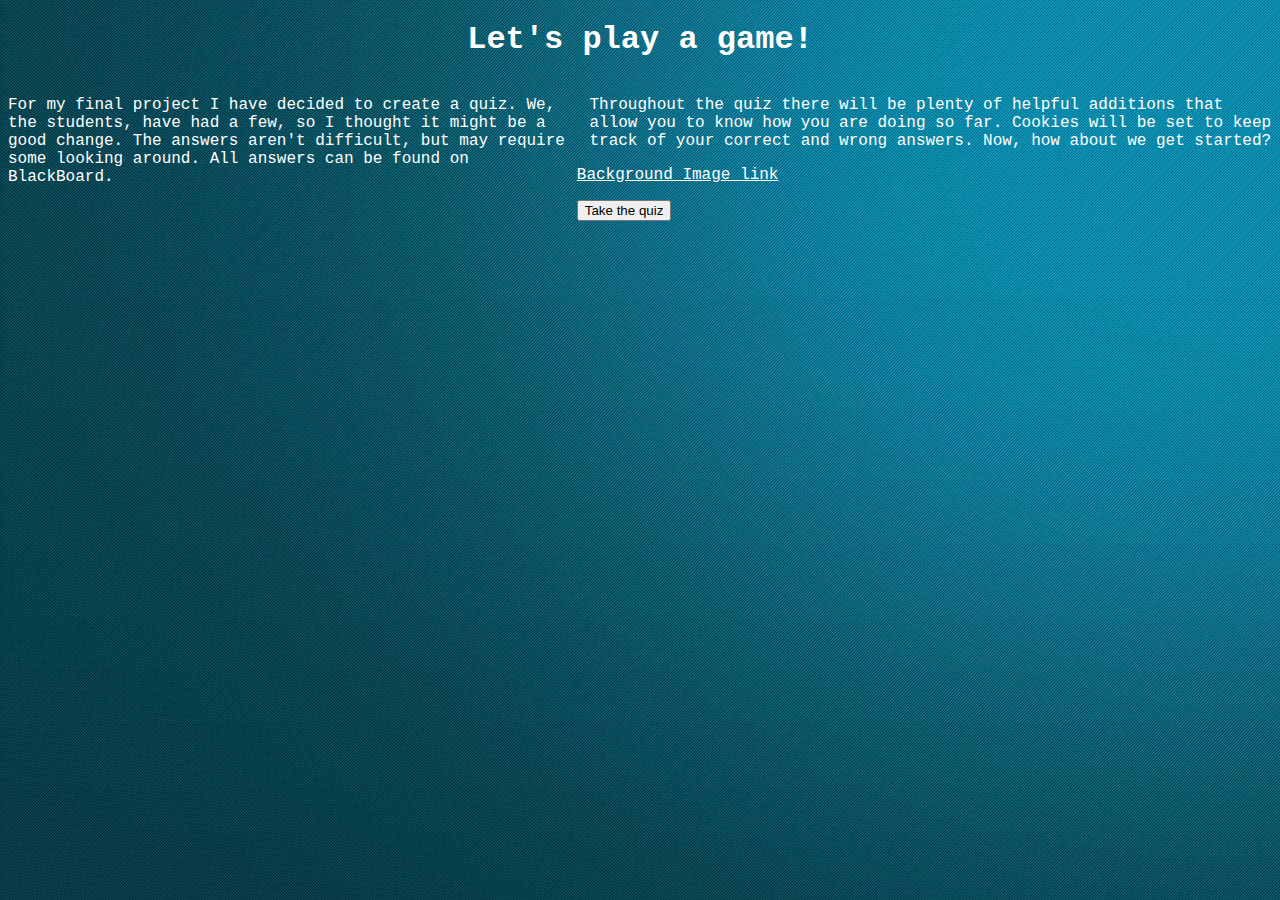
<file: index.html>
<!DOCTYPE html>
<html lang="en">
<head>
  <title> Page 1 </title>
  <link rel="stylesheet" href="FinalProject.css"/>
  <script src="https://ajax.googleapis.com/ajax/libs/jquery/3.1.1/jquery.min.js"></script>
  <script type="text/javascript" src="FinalProject.js"></script>
</head>
<body class= "backgroundpage1" onload="timedfunction()">
  <h1> Let's play a game! </h1>
  <p id="usersname"> </p>
<div style = "width:100%">

    <div style="float: left; width: 1%">
    <!-- Null -->
    </div>
    <div style = "float: left; width: 45%">
        <p>
          For my final project I have decided to create a quiz. We, the students,
          have had a few, so I thought it might be a good change. The
          answers aren't difficult, but may require some looking around. All
          answers can be found on BlackBoard.
        </p>
    </div>
    <div style = "float: right; width: 54%">
        <p>
          Throughout the quiz there will be plenty of helpful additions that allow
          you to know how you are doing so far. Cookies will be set to keep track
          of your correct and wrong answers. Now, how about we get started?
      </p>
    </div>

</div>
<p> <a href="http://wallpapercave.com/wp/WVN2cWE.jpg">Background Image link</a> </p>
<form action="FinalProject2.html">
    <input type="submit" value="Take the quiz" />
</form>

</body>
</html>
</file>
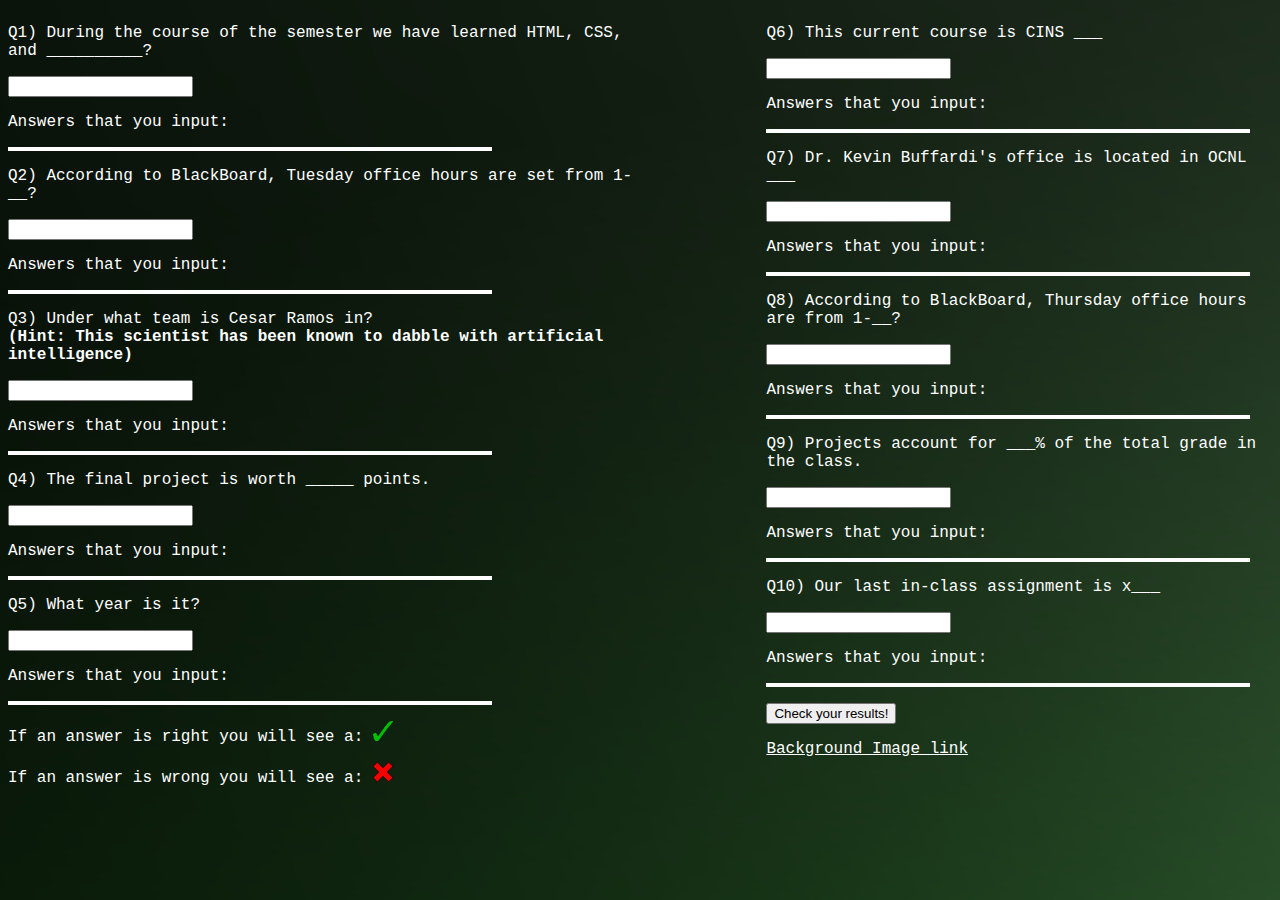
<file: FinalProject2.html>
<!DOCTYPE html>
  <html>
  <head>
    <title> Page 2 </title>
          <link rel="stylesheet" href="FinalProject.css"/>
          <script src="https://ajax.googleapis.com/ajax/libs/jquery/3.1.1/jquery.min.js"></script>
          <script type="text/javascript" src="FinalProject.js"></script>
  </head>

  <body class="backgroundpage2">
<div style="width: 100%">
<!-- Left Div -->
  <div style="width: 50%; float: left">

    <p id="1"> Q1) During the course of the semester we have learned HTML, CSS, and __________? </p>
    <!-- Answer: Javascript -->
<p> <input onchange="checkq1()" id="firstresponse"> </p>
    <p> Answers that you input: </p>
    <p id="arrayfor1" class="wrap"> </p>

    <p> Q2) According to BlackBoard, Tuesday office hours are set from 1-__?
<p> <input onchange="checkq2()" id="secondresponse"> </p>
    <!-- Answer: 4 -->
    <p> Answers that you input: </p>
    <p id="arrayfor2" class="wrap"> </p>

    <p> Q3) Under what team is Cesar Ramos in?
    <br><b> (Hint: This scientist has been known to dabble with artificial intelligence)</b></p>
    <!-- Answer: Marvin Minsky, Marvin, Minsky -->
<p> <input onchange="checkq3()" id="thirdresponse"> </p>
    <p> Answers that you input: </p>
    <p id="arrayfor3" class="wrap"> </p>

    <p> Q4) The final project is worth _____ points. </p>
    <!-- Answer: 100 -->
<p> <input onchange="checkq4()" id="fourthresponse"> </p>
    <p> Answers that you input: </p>
    <p id="arrayfor4" class="wrap"></p>

    <p> Q5) What year is it? </p>
<p><input onchange="checkq5()" id="fifthresponse"> </p>
    <!-- 2016 -->
    <p> Answers that you input: </p>
    <p id="arrayfor5" class="wrap"></p>

<p> If an answer is right you will see a: <a href="http://www.clker.com/cliparts/2/k/n/l/C/Q/transparent-green-checkmark-hi.png"> <img id="green" src="GreenCheckMark.png" alt="Green Check Mark" width="20" height="20"> </a></p>
<p> If an answer is wrong you will see a: <a href="http://www.pd4pic.com/images/red-sign-icon-mark-symbol-cross-circle-cartoon.png"><img id="red" src="RedXMark.png" alt="Red X Mark" width="20" height="20"> </a></p>
  </div>
<!-- Right Div -->
  <div style="width: 40%; float: right">

    <p> Q6) This current course is CINS ___</p>
    <!-- Answer: 110 -->
<p> <input onchange="checkq6()" id="sixthresponse"> </p>
    <p> Answers that you input: </p>
    <p id="arrayfor6" class="wrap"></p>

    <p> Q7) Dr. Kevin Buffardi's office is located in OCNL ___ </p>
    <!-- 220 -->
<p> <input onchange="checkq7()" id="seventhresponse"> </p>
    <p> Answers that you input: </p>
    <p id="arrayfor7" class="wrap"></p>

    <p> Q8) According to BlackBoard, Thursday office hours are from 1-__?
    <!-- Answer: 3 -->
<p> <input onchange="checkq8()" id="eighthresponse"> </p>
    <p> Answers that you input: </p>
    <p id="arrayfor8" class="wrap"></p>

    <p> Q9) Projects account for ___% of the total grade in the class.
    <!-- Answer: 40 -->
<p> <input onchange="checkq9()" id="ninthresponse"> </p>
    <p> Answers that you input: </p>
    <p id="arrayfor9" class="wrap"></p>

    <p> Q10) Our last in-class assignment is x___ </p>
    <!-- Answer: 29 -->
<p> <input onchange="checkq10()" id="tenthresponse"> </p>
    <p> Answers that you input: </p>
    <p id="arrayfor10" class="wrap"></p>

<form action="FinalProject3.html">
    <input type="submit" value="Check your results!" />
</form>

<p> <a href="http://www.pixelstalk.net/wp-content/uploads/2016/06/Green-Gradient-Solid-Color-Dark-Light-Bright-Wallpapers-2560x1600.jpg">Background Image link</a> </p>

  </div>
</div>
  </body>
  </html>
</file>
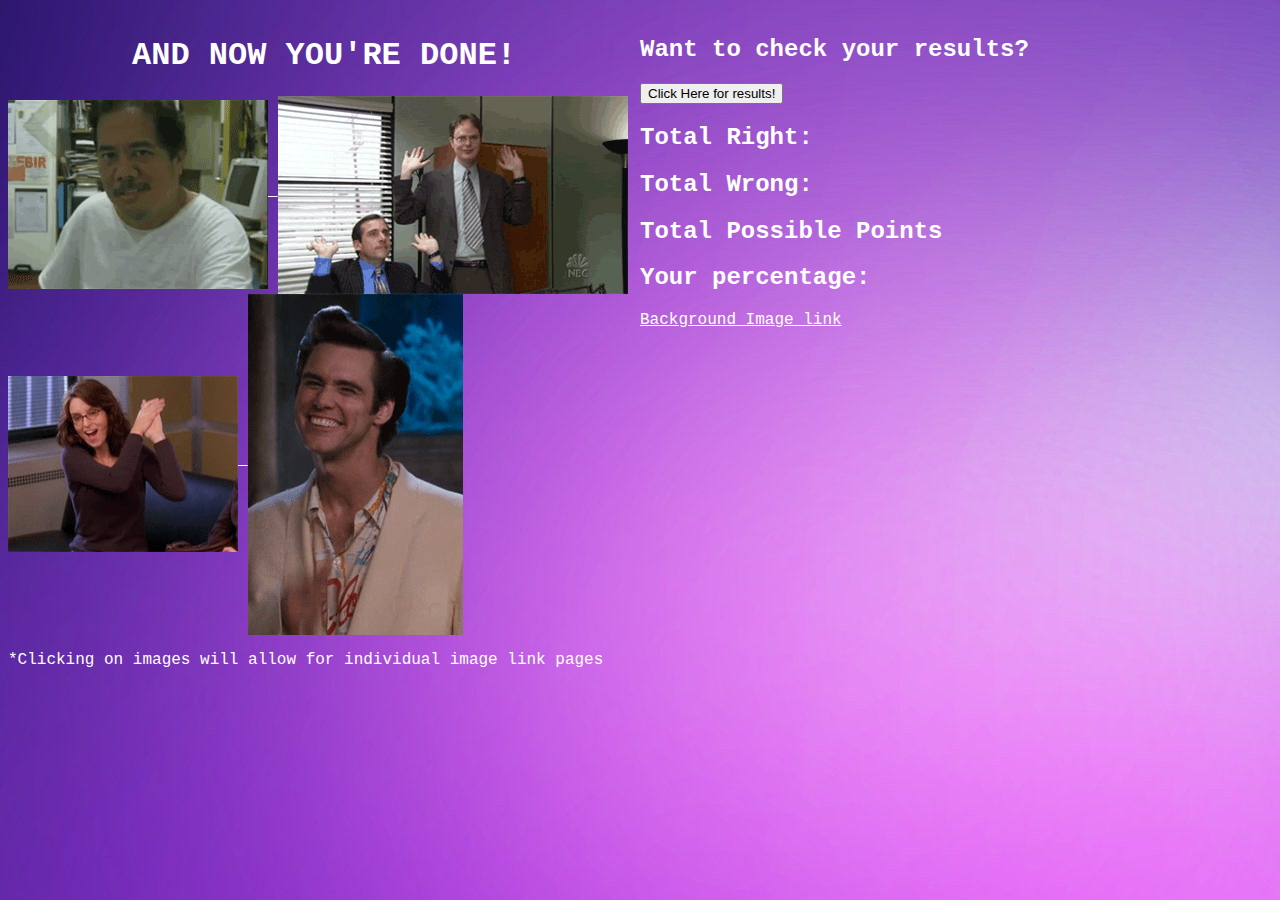
<file: FinalProject3.html>
<!DOCTYPE html>
<html>

    <head>
      <title> Page 3 </title>
          <link rel="stylesheet" href="FinalProject.css"/>
          <script src="https://ajax.googleapis.com/ajax/libs/jquery/3.1.1/jquery.min.js"></script>
          <script type="text/javascript" src="FinalProject.js"></script>
    </head>
<body class="backgroundpage3">
      <div style="width: 100%">
<div style="width: 50%; float: left">
  <h1> AND NOW YOU'RE DONE! </h1>
<a href="http://images5.fanpop.com/image/photos/29900000/perverted-perverts-29924070-260-189.gif"> <img src="smile.gif" alt="Creepy Smile" align="middle">
</a>
<a href="http://mrwgifs.com/wp-content/uploads/2013/12/Dwight-Schrute-Michael-Scott-Raise-The-Roof-On-The-Office.gif"> <img src="office.gif" alt="Celebration" align="middle">
</a>
<a href="https://s-media-cache-ak0.pinimg.com/originals/63/e5/a4/63e5a4f7d2afa90c4c997854b2207827.gif"> <img src="selffive.gif" alt="Self five" align="middle">
</a>
<a href="http://www.reactiongifs.com/r/gj1.gif"> <img src="jim.gif" alt="Jim Carrey saluting you" align="middle">
</a>
<p> *Clicking on images will allow for individual image link pages </p>
</div>
<div style="width: 50%; float: right">
  <h2> Want to check your results? </h2>
  <button id= "event" onclick="displayresults()">Click Here for results!</button>
  <h2> Total Right: </h2>
    <p id = "totalrightpoints"></p>
  <h2> Total Wrong: </h2>
    <p id = "totalwrongpoints"></p>
  <h2> Total Possible Points </h2>
    <p id="totalposs"></p>
  <h2> Your percentage: </h2>
    <p id="calculation"> </p>

</div>
</div>
<p> <a href="http://www.pixelstalk.net/wp-content/uploads/2016/06/Free-Download-HD-Backgrounds-Solid-Color.jpg">Background Image link</a> </p>

</body>


</html>
</file>
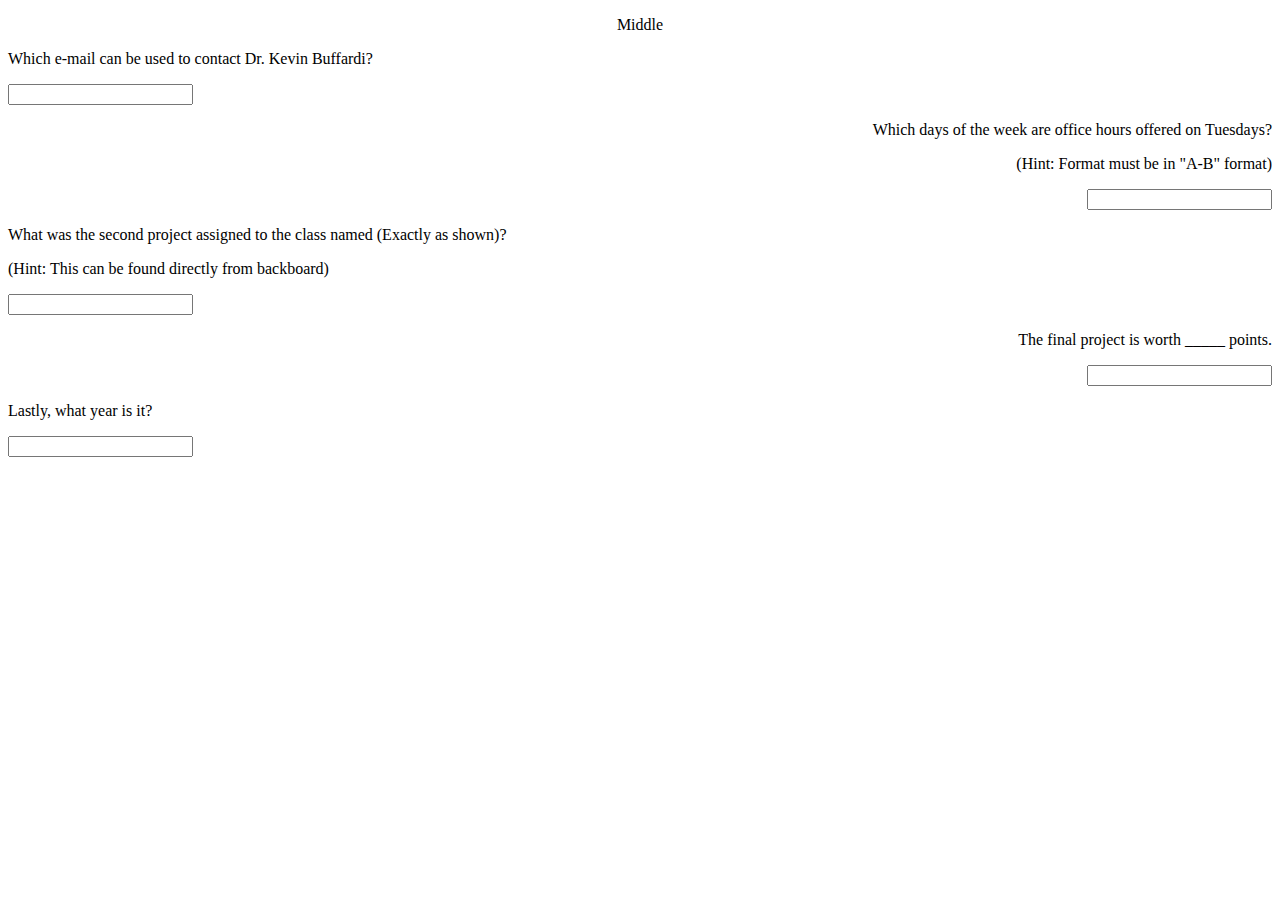
<file: Lastpage.html>
<!DOCTYPE html>
  <html>
  <head>
    <title> Page 2 </title>
  </head>
  <body>
    <p align="center"> Middle </p>

    <p align="left"> Which e-mail can be used to contact Dr. Kevin Buffardi?
    <!-- Answer: kbuffardi@csuchico.edu -->
<p align="left"> <input onchange="checkfirst()" id="firstresponse"> </p>

    <p align="right"> Which days of the week are office hours offered on Tuesdays? </p>
    <p align="right"> (Hint: Format must be in "A-B" format) </p>
<p align="right"> <input onchange="checksecond()" id="secondresponse"> </p>
    <!-- Answer: 1-4 -->

    <p align="left"> What was the second project assigned to the class named (Exactly as shown)? </p>
    <p align="left"> (Hint: This can be found directly from backboard) </p>
    <!-- Answer: p02: Pseudo Intelligence Test -->
<p align="left"> <input onchange="checkthird()" id="thirdresponse"> </p>

    <p align="right"> The final project is worth _____ points.
    <!-- 100 -->
<p align="right"> <input onchange="checkfourth()" id="fourthresponse"> </p>

    <p align="left"> Lastly, what year is it?
<p align="left"><input onchange="checkfifth()" id="fifthresponse"> </p>
    <!-- 2016 -->

  </body>

  </html>
</file>
<file: FinalProject.css>
.backgroundpage1 {
  background-image: url(backgroundpage1.jpg);
}
.backgroundpage2 {
  background-image: url(backgroundpage2.jpg);
}
.backgroundpage3 {
  background-image: url(backgroundpage3.jpg);
}
p {
  color: white;
}
h1 {
  text-align: center;
  color: white;
}
p.wrap {
    width: 30em;
    border: 2px solid white;
    word-wrap: break-word;
/* Received help with code from W3 schools. Couldn't really change much */
}
body {
  font-family: courier;
}
a {
  font-family: courier; color: white;
}
h2 {
  color: white;
}
</file>
